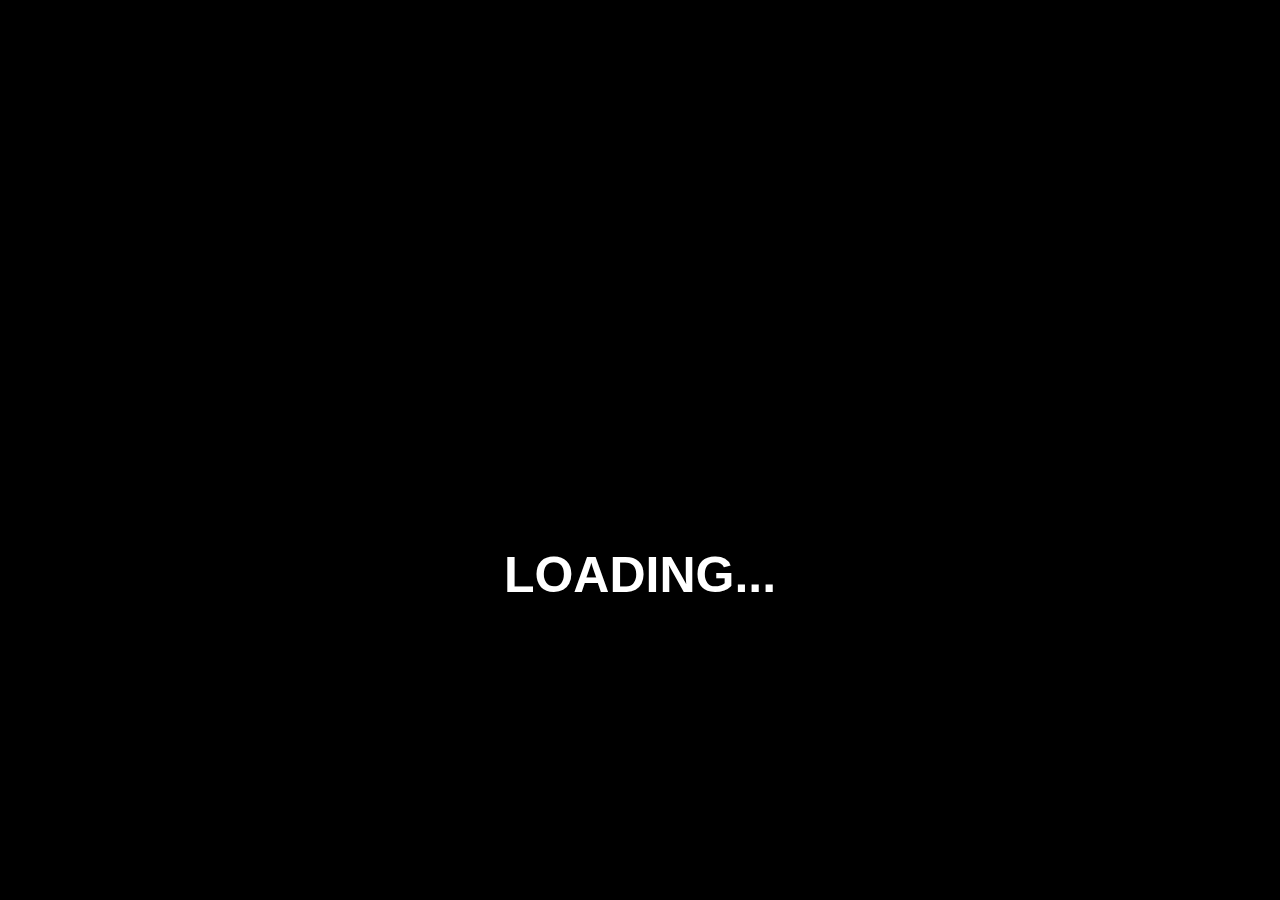
<file: src/main/webapp/html/index.html>
<!DOCTYPE html>
<html lang="en">
<head>
    <meta charset="UTF-8">
    <meta name="viewport" content="width=device-width, initial-scale=1.0">
    <title>Mega CityCab - Cab Booking System</title>
    <link rel="stylesheet" href="../css/style.css">

</head>
<body>

<!-- Loading Screen -->
<div id="loading-screen">
    <h1 class="loading-text">
        <span class="letter">B</span><span class="letter">O</span><span class="letter">O</span><span class="letter">K</span>
        <span class="letter">C</span><span class="letter">A</span><span class="letter">B</span>
    </h1>
    <p>LOADING...</p>
</div>
<!-- Loading Screen -->


<script src="../js/script.js" defer></script>
</body>
</html>
</file>
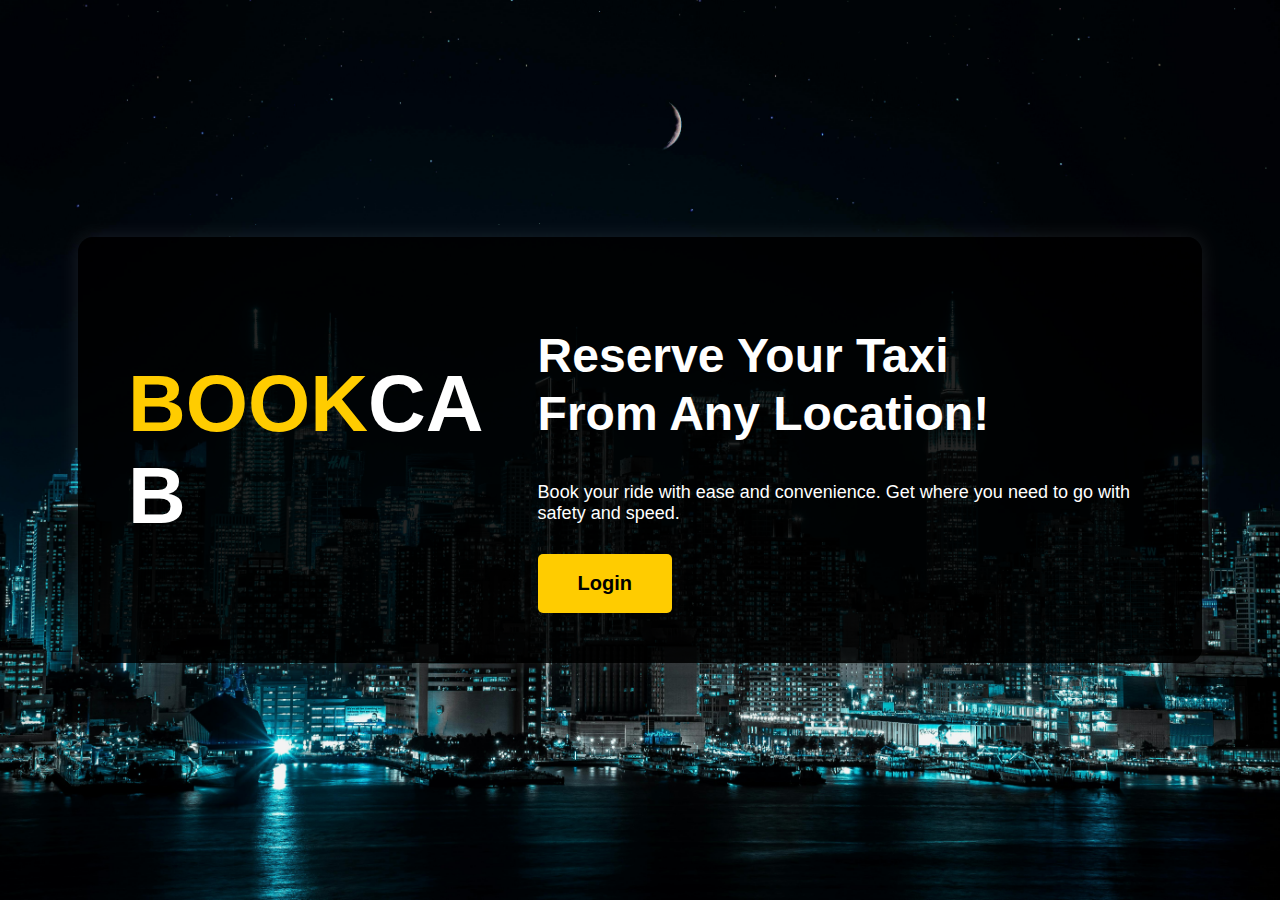
<file: src/main/webapp/html/auth.html>
<!DOCTYPE html>
<html lang="en">
<head>
    <meta charset="UTF-8">
    <meta name="viewport" content="width=device-width, initial-scale=1.0">
    <title>BookCab - Login or Register</title>
    <link rel="stylesheet" href="../css/style.css">
</head>
<body class="auth-page">
<div class="auth-container">
    <div class="left">
        <h1 class="fade-in"><span class="yellow">BOOK</span>CAB</h1>
    </div>
    <div class="right">
        <h2 class="fade-in">Reserve Your Taxi<br>From Any Location!</h2>
        <p class="fade-in">Book your ride with ease and convenience. Get where you need to go with safety and speed.</p>
        <div class="auth-buttons fade-in">
            <a href="login.html" class="btn">Login</a>

        </div>
    </div>
</div> <!-- END OF AUTH-CONTAINER -->
</section>

<script src="../js/script.js"></script>
</body>
</html>
</file>
<file: src/main/webapp/css/style.css>
html, body {
    margin: 0;
    padding: 0;
    width: 100%;
    height: 100%;
    font-family: 'Poppins', sans-serif;
    overflow-x: hidden;
}

#loading-screen {
    position: fixed;
    width: 100%;
    height: 100vh;
    background: black;
    color: white;
    display: flex;
    flex-direction: column;
    justify-content: center;
    align-items: center;
    font-size: 50px;
    font-weight: bold;
    font-family: Arial, sans-serif;
    z-index: 9999;
}


.letter {
    font-size: 90px;
    font-weight: bold;
    color: white;
    opacity: 0;
    animation: fadeInColor 2s forwards;
}

.letter:nth-child(1) { animation-delay: 0.2s; }
.letter:nth-child(2) { animation-delay: 0.4s; }
.letter:nth-child(3) { animation-delay: 0.6s; }
.letter:nth-child(4) { animation-delay: 0.8s; }
.letter:nth-child(5) { animation-delay: 1.0s; }
.letter:nth-child(6) { animation-delay: 1.2s; }
.letter:nth-child(7) { animation-delay: 1.4s; }

@keyframes fadeInColor {
    0% { opacity: 0; color: white; }
    50% { opacity: 1; color: lightgray; }
    100% { opacity: 1; color: #FFCC00; }
}


.fade-out {
    animation: fadeOut 1s forwards;
}

@keyframes fadeOut {
    100% {
        opacity: 0;
        visibility: hidden;
    }
}

/* AUTH PAGE */
.auth-page {
    height: 100vh;
    display: flex;
    justify-content: center;
    align-items: center;
    background: url("../images/pexels-sanaan-2989727.jpg") no-repeat center center/cover;
    color: white;
    text-align: center;
    position: relative;
    z-index: 2;
}

/* AUTH CONTAINER */
.auth-container {
    display: flex;
    justify-content: space-between;
    align-items: center;
    width: 80%;
    max-width: 1200px;
    background: rgba(0, 0, 0, 0.85);
    padding: 50px;
    border-radius: 15px;
    box-shadow: 0 0 20px rgba(255, 255, 255, 0.1);
}

/* LEFT SIDE - LOGO */
.left {
    width: 40%;
    font-size: 40px;
    font-weight: bold;
    text-transform: uppercase;
    text-align: left;
    display: flex;
    flex-wrap: wrap;
    word-break: break-word;
}

.left .yellow {
    color: #FFCC00;
}

/* RIGHT SIDE - TEXT & BUTTONS */
.right {
    width: 60%;
    text-align: left;
}

.right h2 {
    font-size: 48px;
    font-weight: 800;
    line-height: 1.2;
}

.right p {
    font-size: 18px;
    margin-bottom: 30px;
}

/* AUTH BUTTONS */
.auth-buttons {
    display: flex;
    gap: 25px;
}

/* BUTTON STYLE */
.auth-buttons .btn {
    display: inline-block;
    padding: 18px 40px;
    font-size: 20px;
    font-weight: bold;
    text-decoration: none;
    color: black;
    background: #FFCC00;
    border-radius: 5px;
    transition: all 0.3s ease-in-out;
}

/* BUTTON HOVER */
.auth-buttons .btn:hover {
    background: white;
    color: black;
    transform: scale(1.05);
}




/* MOBILE RESPONSIVE */
@media (max-width: 768px) {
    .auth-container {
        flex-direction: column;
        width: 90%;
        text-align: center;
    }

    .left {
        width: 100%;
        margin-bottom: 20px;
        text-align: center;
    }

    .right {
        width: 100%;
    }

    .auth-buttons {
        justify-content: center;
    }

    .trusted-container {
        flex-direction: column;
        text-align: center;
    }
}
</file>
